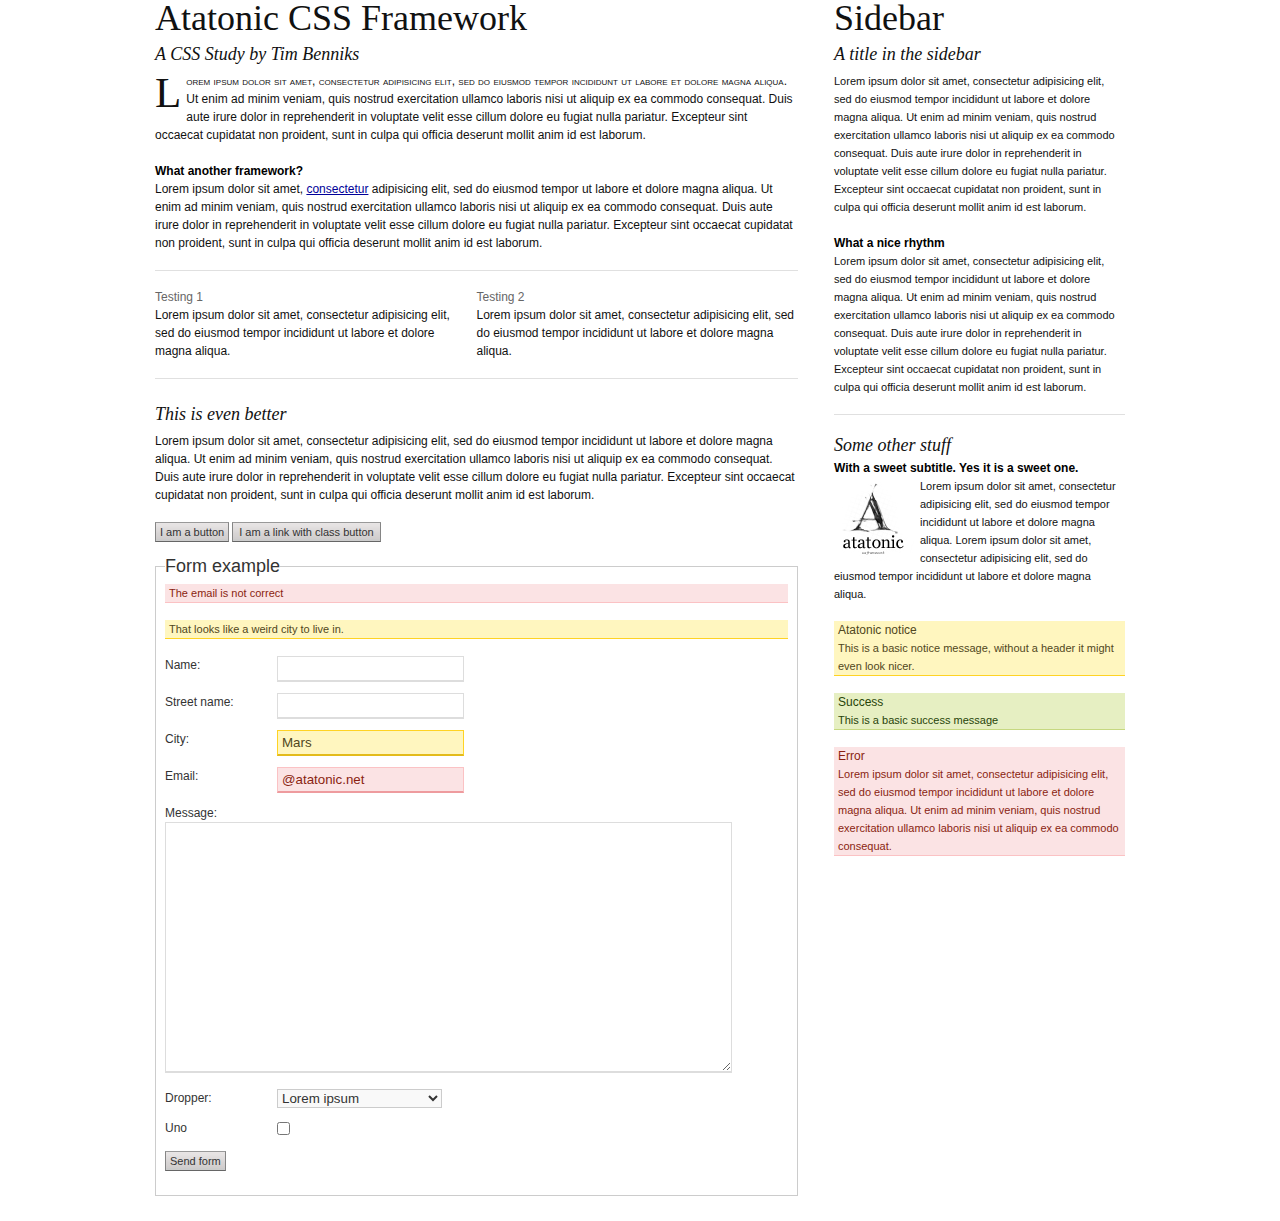
<file: example.html>
<!DOCTYPE html PUBLIC "-//W3C//DTD XHTML 1.0 Strict//EN" "http://www.w3.org/TR/xhtml1/DTD/xhtml1-strict.dtd">
<html xmlns="http://www.w3.org/1999/xhtml" lang="en">
<head>
	<meta http-equiv="Content-type" content="text/html; charset=utf-8" />
	<title>Atatonic css framework</title>

	<meta name="author" content="Tim Benniks" />
	
	<link href="./lib/css/zp-compressed.css" type="text/css" media="screen, print" rel="stylesheet" />
	<link href="./lib/css/zp-print.css" type="text/css" media="print" rel="stylesheet" />
	
	<!--[if IE]>
	<link href="./lib/css/zp-ie.css" type="text/css" media="screen" rel="stylesheet" />
	<![endif]-->

	<style type="text/css">
		.sidebar {
			font-size: 11px;
		}
		
		p.intro { 
			font-style: bold;
		} 
		
		.content .padding {
			padding: 0 36px 0 0;
		}
		
		.item .padding {
			padding: 0 12px 0 0;
		}
		
		.list-item h2 {
			margin: 0;
			line-height: 27px;
		}
		
	</style>
</head>
<body>

<div class="skip">
	<a href="#content" title="Go directly to page content">Go to page content</a>
</div>

<div class="zp-wrapper">
	<div class="zp-70 content">
		<div class="padding">
			<h1>Atatonic CSS Framework</h1>
			<h2>A CSS Study by Tim Benniks</h2>
			<p class="intro">Lorem ipsum dolor sit amet, consectetur adipisicing elit, sed do eiusmod tempor incididunt ut labore et dolore magna aliqua. Ut enim ad minim veniam, quis nostrud exercitation ullamco laboris nisi ut aliquip ex ea commodo consequat. Duis aute irure dolor in reprehenderit in voluptate velit esse cillum dolore eu fugiat nulla pariatur. Excepteur sint occaecat cupidatat non proident, sunt in culpa qui officia deserunt mollit anim id est laborum.</p>
	
			<h3>What another framework?</h3>
			<p>Lorem ipsum dolor sit amet, <a href="http://www.timbenniks.com">consectetur</a> adipisicing elit, sed do eiusmod tempor ut labore et dolore magna aliqua. Ut enim ad minim veniam, quis nostrud exercitation ullamco laboris nisi ut aliquip ex ea commodo consequat. Duis aute irure dolor in reprehenderit in voluptate velit esse cillum dolore eu fugiat nulla pariatur. Excepteur sint occaecat cupidatat non proident, sunt in culpa qui officia deserunt mollit anim id est laborum.</p>
				
			<hr />	
				
			<div class="zp-50 item">
				<div class="padding">
					<h4>Testing 1</h4>
					<p>Lorem ipsum dolor sit amet, consectetur adipisicing elit, sed do eiusmod tempor incididunt ut labore et dolore magna aliqua.</p>
				</div>
			</div>
			<div class="zp-50 item">
				<div class="padding last">
					<h4>Testing 2</h4>
					<p>Lorem ipsum dolor sit amet, consectetur adipisicing elit, sed do eiusmod tempor incididunt ut labore et dolore magna aliqua.</p>
				</div>
			</div>
			
			<hr class="clear" />
			
			<h2>This is even better</h2>
			<p>
				Lorem ipsum dolor sit amet, consectetur adipisicing elit, sed do eiusmod tempor incididunt ut labore et dolore magna aliqua. Ut enim ad minim veniam, quis nostrud exercitation ullamco laboris nisi ut aliquip ex ea commodo consequat. Duis aute irure dolor in reprehenderit in voluptate velit esse cillum dolore eu fugiat nulla pariatur. Excepteur sint occaecat cupidatat non proident, sunt in culpa qui officia deserunt mollit anim id est laborum.
			</p>
			
			<div class="button-wrap clearfix">
				<button>I am a button</button>
				<a class="button" href="#">I am a link with class button</a>
			</div>
			
			<form method="post" action="">
				<fieldset>
					<legend>Form example</legend>
	
					<div class="notification error">The email is not correct</div>
					<div class="notification notice">That looks like a weird city to live in.</div>
	
					<div class="form-item">
						<label for="name">Name:</label>
						<input tabindex="1" id="name" type="text" name="name" />
					</div>
					
					<div class="form-item">
						<label for="street">Street name:</label>
						<input tabindex="1" id="street" type="text" name="street" />
					</div>	
					
					<div class="form-item">
						<label for="city">City:</label>
						<input tabindex="2" id="city" type="text" name="city" class="form-field-notice" value="Mars" />
					</div>
					
					<div class="form-item">
						<label for="email">Email:</label>
						<input tabindex="3" id="email" type="text" name="e-mail" class="form-field-error" value="@atatonic.net" />
					</div>
					
					<div class="form-item">
						<label for="message">Message:</label>
						<textarea tabindex="4" id="message" name="message" rows="20" cols="85" class="wymeditor"></textarea>
					</div>
	
					<div class="form-item">
						<label for="Lorem">Dropper:</label>
						<select tabindex="5" id="Lorem"  name="Lorem ipsum">
							<option selected="selected" value="1">Lorem ipsum</option>
							<option value="2">Dolor sit amet</option>
							<option value="3">Consectetuer adipiscing</option>
							<option value="4">Vitae diam</option>
							<option value="5">Vestibulum ornare</option>
						</select>
					</div>	
		
					<div class="form-item">
						<label for="checkbox">Uno</label>
						<input tabindex="7" type="checkbox" id="checkbox" value="uno" />					
					</div>	
					
					<button>Send form</button>
				</fieldset>
			</form>
		</div>
	</div>

	<div class="zp-30 sidebar">
		<h1>Sidebar</h1>
		<h2>A title in the sidebar</h2>
		<p>Lorem ipsum dolor sit amet, consectetur adipisicing elit, sed do eiusmod tempor incididunt ut labore et dolore magna aliqua. Ut enim ad minim veniam, quis nostrud exercitation ullamco laboris nisi ut aliquip ex ea commodo consequat. Duis aute irure dolor in reprehenderit in voluptate velit esse cillum dolore eu fugiat nulla pariatur. Excepteur sint occaecat cupidatat non proident, sunt in culpa qui officia deserunt mollit anim id est laborum.</p>
		
		<h3>What a nice rhythm</h3>
		<p>Lorem ipsum dolor sit amet, consectetur adipisicing elit, sed do eiusmod tempor incididunt ut labore et dolore magna aliqua. Ut enim ad minim veniam, quis nostrud exercitation ullamco laboris nisi ut aliquip ex ea commodo consequat. Duis aute irure dolor in reprehenderit in voluptate velit esse cillum dolore eu fugiat nulla pariatur. Excepteur sint occaecat cupidatat non proident, sunt in culpa qui officia deserunt mollit anim id est laborum.</p>

		<hr />
		
		<div class="list-item">
			<h2>Some other stuff</h2>
			<h3>With a sweet subtitle. Yes it is a sweet one.</h3>
			<p>
				<img src="./lib/images/example.jpg" alt="Helvetica" />
				Lorem ipsum dolor sit amet, consectetur adipisicing elit, sed do eiusmod tempor incididunt ut labore et dolore magna aliqua. Lorem ipsum dolor sit amet, consectetur adipisicing elit, sed do eiusmod tempor incididunt ut labore et dolore magna aliqua.
			</p>
		</div>
		
		<div class="notification notice">
			<h5>Atatonic notice</h5>
			This is a basic notice message, without a header it might even look nicer. 
		</div>
		
		<div class="notification success">
			<h5>Success</h5>
			This is a basic success message
		</div>
		
		<div class="notification error">
			<h5>Error</h5>
			Lorem ipsum dolor sit amet, consectetur adipisicing elit, sed do eiusmod tempor incididunt ut labore et dolore magna aliqua. Ut enim ad minim veniam, quis nostrud exercitation ullamco laboris nisi ut aliquip ex ea commodo consequat.
		</div>
	</div>
</div>

</body>
</html>
</file>
<file: lib/css/zp-compressed.css>
html,body,div,span,applet,object,iframe,h1,h2,h3,h4,h5,h6,p,blockquote,pre,a,abbr,acronym,address,big,cite,code,del,dfn,em,font,img,ins,kbd,q,s,samp,small,strike,strong,sub,sup,tt,var,b,u,i,center,dl,dt,dd,ol,ul,li,fieldset,form,label,legend,table,caption,tbody,tfoot,thead,tr,th,td{border:0;outline:0;font-size:100%;vertical-align:baseline;background:transparent;margin:0;padding:0}body{line-height:1;font:12px/18px "Lucida Grande", Arial, sans-serif;color:#111}ol,ul{list-style:none}blockquote,q{quotes:none}blockquote:before,blockquote:after,q:before,q:after{content:none}:focus{outline:0}ins{text-decoration:none}del{text-decoration:line-through}table{border-collapse:collapse;border-spacing:0}hr{height:0;border:0;border-top:1px solid #e0e0e0;width:100%;margin:0 0 17px;padding:0}header,footer,section,aside,nav,article{display:block!important}.zp-wrapper{width:970px;margin:0 auto}.zp-5,.zp-10,.zp-15,.zp-20,.zp-25,.zp-30,.zp-33,.zp-35,.zp-40,.zp-45,.zp-50,.zp-55,.zp-60,.zp-65,.zp-67,.zp-70,.zp-75,.zp-80,.zp-85,.zp-90,.zp-95,.zp-100{float:left;display:inline}.zp-5{width:5%}.zp-10{width:10%}.zp-15{width:15%}.zp-20{width:20%}.zp-25{width:25%}.zp-30{width:30%}.zp-33{width:33.33%}.zp-35{width:35%}.zp-40{width:40%}.zp-45{width:45%}.zp-50{width:50%}.zp-55{width:55%}.zp-60{width:60%}.zp-65{width:65%}.zp-67{width:66.67%}.zp-70{width:70%}.zp-75{width:75%}.zp-80{width:80%}.zp-85{width:85%}.zp-90{width:90%}.zp-95{width:95%}.zp-100{width:100%}.last{padding:0!important}.clear{clear:both}.left{float:left}.right{float:right}.list{list-style:none;margin:0;padding:0}.list li{display:inline;margin:0 6px 0 0}.clearfix:after,.zp-wrapper:after{content:".";display:block;clear:both;visibility:hidden;line-height:0;height:0}.clearfix,.zp-wrapper{display:inline-block}html[xmlns] .clearfix,html[xmlns] .zp-wrapper{display:block}* html .clearfix,* html .zp-wrapper{height:1%}.skip{display:block;left:-9999px;position:absolute;visibility:hidden}h1{font-size:36px;line-height:36px;font-weight:400;font-family:Georgia, "Times new roman", serif}h2{font-family:Georgia, "Times new roman", serif;font-size:18px;line-height:36px;font-style:italic;font-weight:400}h3{font-size:12px;line-height:18px;font-weight:700;color:#000;margin:0}h4{font-size:12px;line-height:18px;font-weight:400;color:#666;margin:0}h5,h6{font-size:12px;line-height:18px;font-weight:400;margin:0}p{margin:0 0 18px}p img,li img{float:left;margin:4px 6px 0 0;padding:0}p img.right,li img.right{float:right;margin:4px 0 6px;padding:0}a,a:focus{color:#009;text-decoration:underline}blockquote{background:#F9F9F9;border-left:6px solid #ccc;quotes:“ ” ‘ ’;color:#333;font-family:Georgia, "Times new roman", serif;font-size:13px;font-style:italic;margin:0 0 18px;padding:9px}p.intro:first-letter,p.important:first-letter{font-size:43px;font-weight:400;line-height:32px;letter-spacing:5px;float:left;width:auto;font-family:Georgia, Times, serif;padding:5px 0 0}p.intro:first-line,p.important:first-line{font-variant:small-caps}pre,code{background:#111;border:1px solid #333;font-family:monaco, courier, "courier new", monospace;font-size:11px;margin:0 0 18px;padding:9px}a.button,button{display:block;float:left;border:1px solid #ccc;background:#ccc url(../images/button.png) left top repeat-x;font-family:"Lucida Grande", Tahoma, Arial, Verdana, sans-serif;font-size:11px;line-height:16px;text-decoration:none;font-weight:400;color:#333;cursor:pointer;white-space:nowrap;vertical-align:baseline;border-color:#999 #858585 #666;margin:0 3px 15px 0;padding:2px 6px}button{width:auto;overflow:visible;padding:1px 4px}a.button{line-height:14px}button[type]{line-height:16px;padding:1px 4px}a.button:hover,button:hover{background-color:#ccc;border:1px solid #000;color:#000;text-decoration:none}.notification{font-size:11px;line-height:18px;margin:0 0 17px;padding:0 4px}.notice{background:#FFF6BF;color:#514721;border-bottom:1px solid #FFD324}.error{background:#FBE3E4;color:#8a1f11;border-bottom:1px solid #FBC2C4}.success{background:#E6EFC2;color:#264409;border-bottom:1px solid #C6D880}fieldset{border:1px solid #ccc;margin:0 0 18px;padding:9px}legend{color:#333;font-size:18px;line-height:18px;padding:0}label{float:left;width:100px;display:block;text-align:left;cursor:pointer;color:#333;margin:0 12px 0 0}.form-item{margin:0 0 11px}textarea,input{border:solid #ddd;border-width:1px 1px 2px;padding:4px}textarea{font-family:"Lucida Sans",Helvetica,sans-serif;font-size:11px}textarea:focus,input:focus{background:#f9f9f9;border:solid #ddd;border-width:1px 1px 2px}input.form-field-error,textarea.form-field-error{background:#FBE3E4;color:#8A1F11;border-color:#FBC2C4 #FBC2C4 #ee9b9e;border-style:solid;border-width:1px 1px 2px}input.form-field-notice,textarea.form-field-notice{background:#FFF6BF;color:#514721;border-color:#FFD324 #FFD324 #e3bb1b;border-style:solid;border-width:1px 1px 2px}select{border:1px solid #ccc;background:#f9f9f9;color:#333}input[type=checkbox],input[type=radio]{margin:3px 4px 0 0}input[type=radio]{background-color:#fff;color:#000}option{background:#fff;color:#000}optgroup{background:#f2f2f2;color:#111}a:hover,input[type=checkbox]{color:#000}
</file>
<file: lib/css/zp-print.css>
/* Basic print.
----------------------------------------------------------

@package:	atatonic CSS framework 2009	
@Author: 	Tim Benniks <tim@timbenniks.com>
@Created: 	01-02-2009
@Changed:	28-08-2009

---------------------------------------------------------- */

body {
	font: 12pt/18pt "Lucida Grande", Arial, sans-serif;
	color: #111;
	background: none;
}

#sidebar {
	font-size: 11pt;
}

h1 { 
	font-size: 36pt;   	
	line-height: 36pt;
	font-weight: normal;
	font-family: Georgia, "Times new roman", serif;
} 

h2 { 
	font-family: Georgia, "Times new roman", serif;
	font-size: 18pt;
	line-height: 36pt;
	font-style: italic;
	font-weight: normal;
}

h3 { 
	font-size: 12pt; 
	line-height: 18pt; 
	margin: 0; 
	font-weight: bold;
	color: #000;
} 

h4 { 
	font-size: 12pt;
	line-height: 18pt; 
	margin: 0; 
	font-weight: normal;
	color: #666;
} 

h5, h6 { 
	font-size: 12pt; 	 	
	line-height: 18pt; 
	margin: 0; 
	font-weight: normal;

}

hr {
	background: #ccc;
	color: #ccc;
	width: 100%;
	height: 2px;
	margin: 18pt 0;
	padding: 0;
	border: none;
}
</file>
<file: lib/css/zp-ie.css>
/* Ie6 and 7 fixes for zophrenic websites
----------------------------------------------------------

@package:	zophrenic 2009	
@Author: 	Tim Benniks <tim@timbenniks.com>
@Created: 	11-12-2008

---------------------------------------------------------- */
a.button,
button {
	display: inline;
}

button {
	line-height: 14px;
}

a.button {
	padding: 2px 4px 3px 4px !important;
	line-height: 14px;
}

*:first-child+html button[type] {
	padding: 0 4px 0 4px;   /* IE7 */
}

.zp-5,
.zp-10,
.zp-15,
.zp-20,
.zp-25,
.zp-30,
.zp-33,
.zp-35,
.zp-40,
.zp-45,
.zp-50,
.zp-55,
.zp-60,
.zp-65,
.zp-67,
.zp-70,
.zp-75,
.zp-80,
.zp-85,
.zp-90,
.zp-95,
.zp-100 {
	display: inline; 
	margin-left: -0.04em;
	overflow-x: hidden;
}

.zp-10 { width:9.9%;  }
.zp-15 { width:14.9%; }
.zp-20 { width:19.9%; }
.zp-25 { width:24.9%; }
.zp-30 { width:29.9%; }
.zp-33 { width:33.3%; }
.zp-35 { width:34.9%; }
.zp-40 { width:39.9%; }
.zp-45 { width:44.9%; }
.zp-50 { width:49.9%; } 
.zp-55 { width:54.9%; }
.zp-60 { width:59.9%; }
.zp-65 { width:64.9%; }
.zp-67 { width:66.6%; }
.zp-70 { width:69.9%; }
.zp-75 { width:74.9%; }
.zp-80 { width:79.9%; }
.zp-85 { width:84.9%; }
.zp-90 { width:89.9%; }
.zp-95 { width:94.9%; }
.zp-100 {width:99.9%; }
</file>
